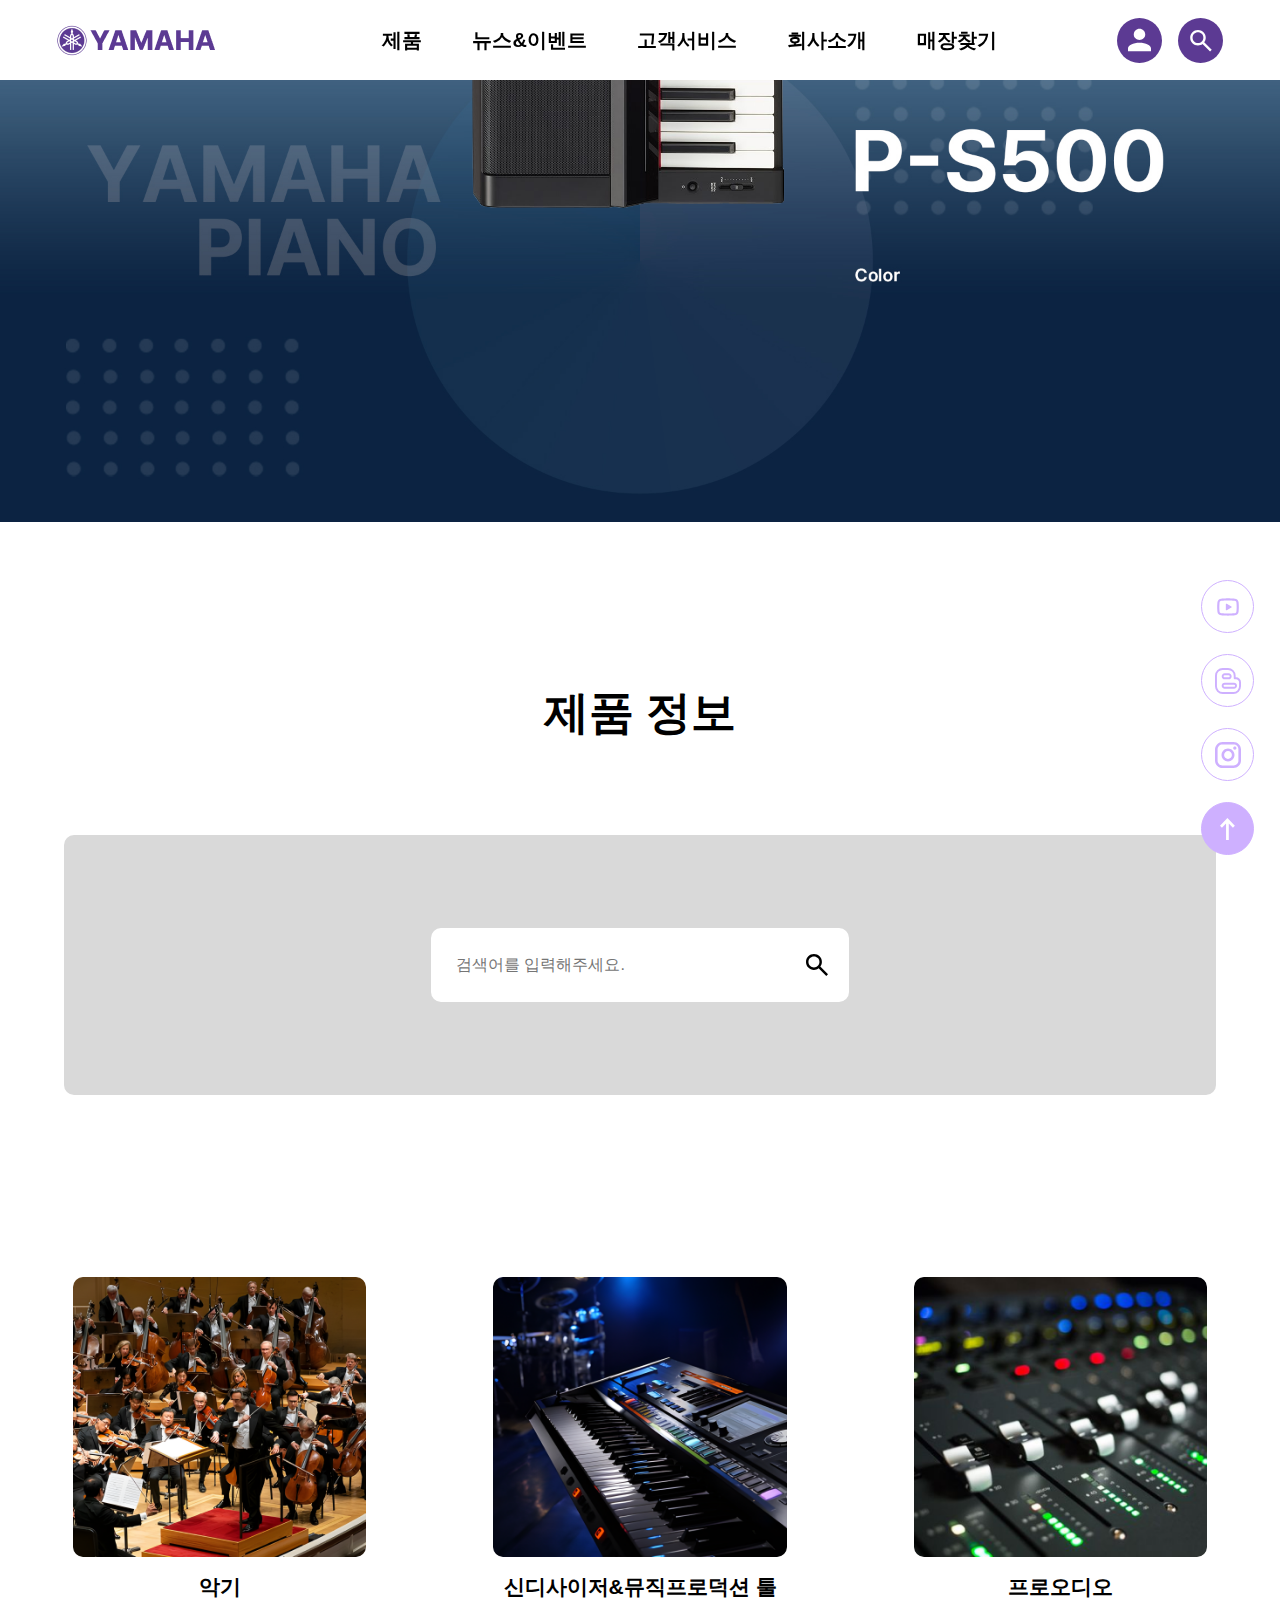
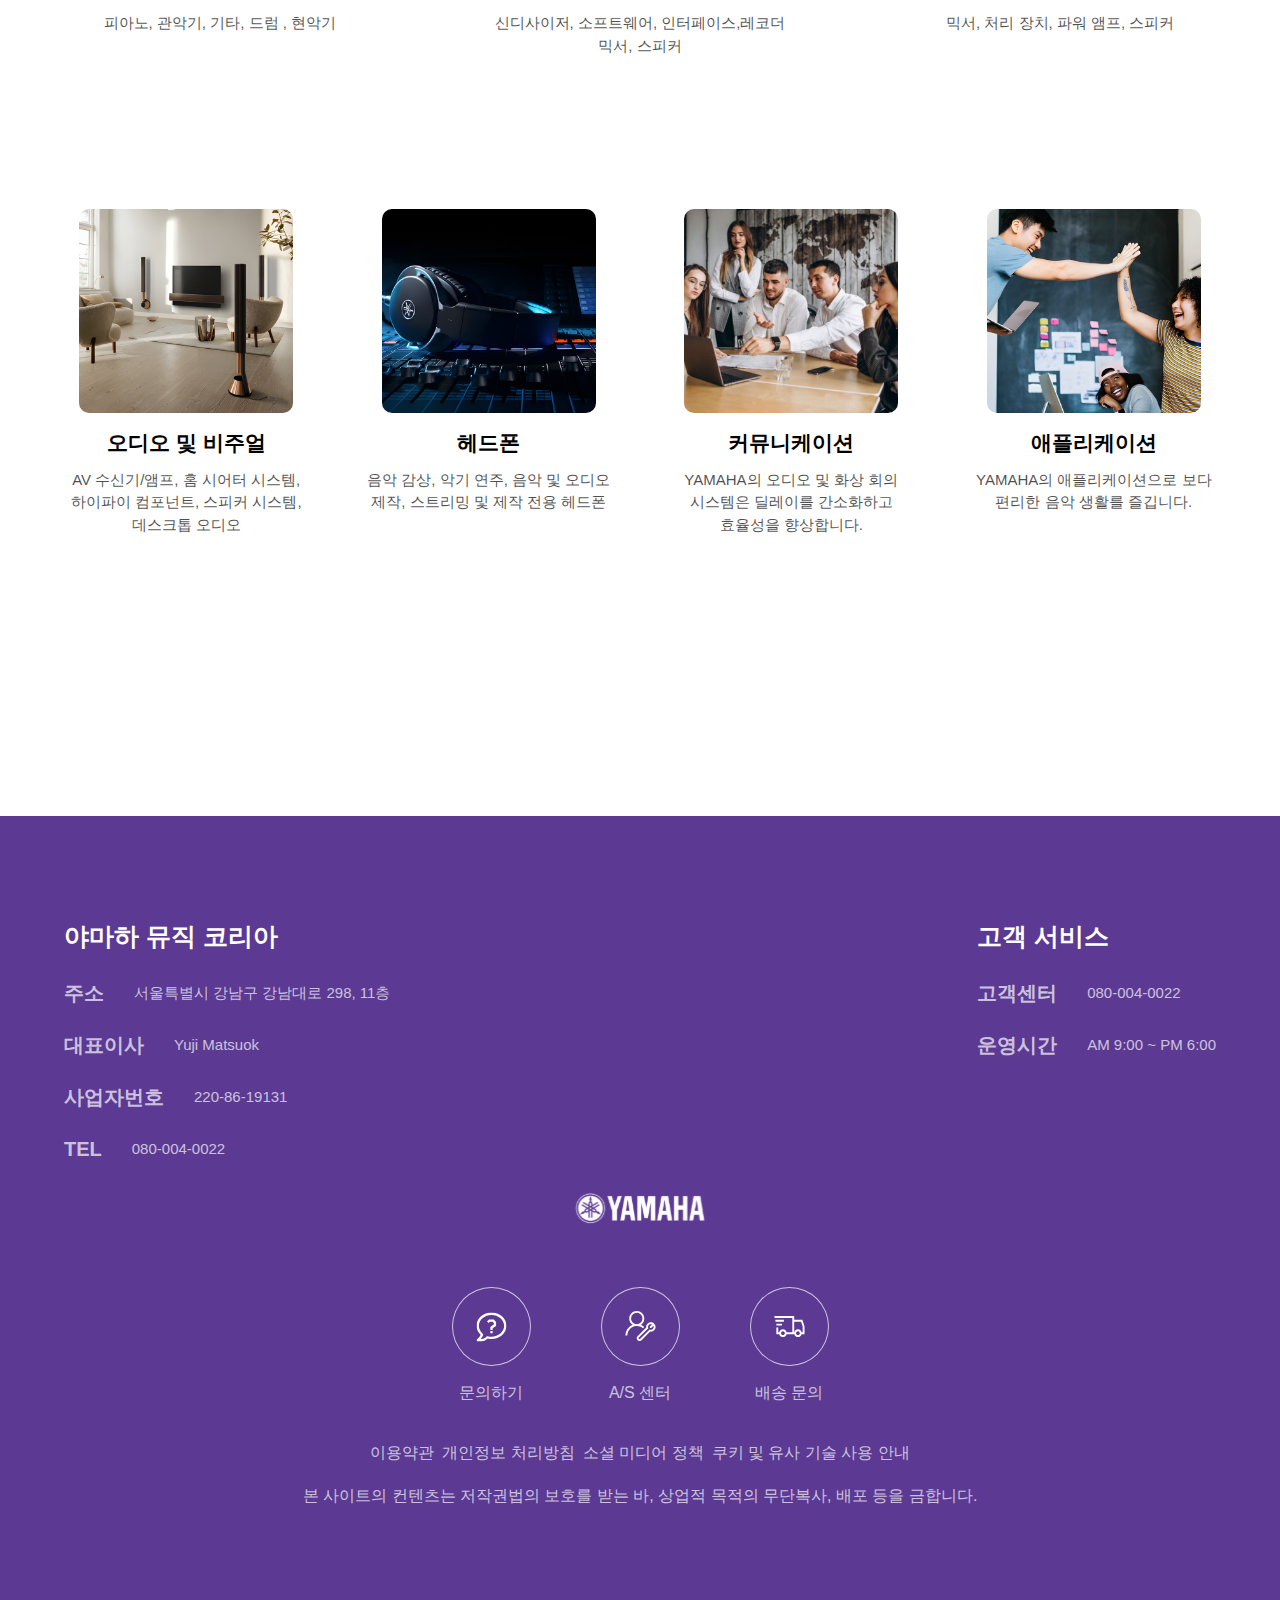
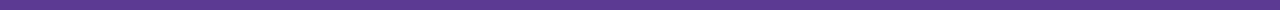
<file: product.html>
<!DOCTYPE html>
<html lang="ko">
  <head>
    <meta charset="UTF-8" />
    <meta name="viewport" content="width=device-width, initial-scale=1.0" />
    <title>Product</title>
    <link rel="stylesheet" href="./css/reset.css" />
    <link rel="stylesheet" href="./css/style.css" />
    <link rel="stylesheet" href="./css/common.css" />
  </head>
  <body id="product">
    <header id="header">
      <div class="inner">
        <nav>
          <h1 class="logo">
            <a href="./index.html"><i class="hidden">yamaha</i></a>
          </h1>
          <ul class="gnb">
            <li><a href="./product.html">제품</a></li>
            <li><a href="#">뉴스&이벤트</a></li>
            <li><a href="#">고객서비스</a></li>
            <li><a href="#">회사소개</a></li>
            <li><a href="#">매장찾기</a></li>
          </ul>
          <div class="util">
            <button type="button" class="btn-login">
              <i class="hidden">login</i>
            </button>
            <button type="button" class="btn-search">
              <i class="hidden">search</i>
            </button>
          </div>
          <!-- 모바일 메뉴 -->
          <a href="#" class="m-menu"><i class="hidden">모바일메뉴</i></a>
        </nav>
      </div>
    </header>

    <main class="main">
      <section class="sub-product">
        <div class="sub-product-bg">
          <figure>
            <img src="./img/메인......배경화면psd.jpg" alt="배경화면" />
          </figure>
        </div>
        <div class="sub-product-con">
          <figure>
            <img src="./img/product-visual-piano.png" alt="피아노" />
          </figure>
          <div clas s="product-color">
            <a href="#" class="color"><i class="hidden">블랙</i></a>
            <a href="#" class="color2"><i class="hidden">화이트</i></a>
            <a href="#" class="color3"><i class="hidden">그레이</i></a>
            <a href="#" class="color4"><i class="hidden">베이지</i></a>
          </div>
        </div>
      </section>

      <section class="product-info">
        <div class="inner">
          <h2>제품 정보</h2>
          <div class="search">
            <form action="#">
              <fieldset>
                <legend>
                  <i class="hidden">검색</i>
                </legend>

                <div class="f-row">
                  <input
                    type="search"
                    placeholder="검색어를 입력해주세요."
                  /><button class="fbth-search">
                    <i class="hidden">검색</i>
                  </button>
                </div>
              </fieldset>
            </form>
          </div>

          <div class="pro-menu">
            <div class="pro-menu-main">
              <ul>
                <li>
                  <a href="#">
                    <figure>
                      <img src="./img/product-menu.png" alt="" />
                    </figure>
                    <div class="menu-con">
                      <strong>악기</strong>
                      <p>피아노, 관악기, 기타, 드럼 , 현악기</p>
                    </div>
                  </a>
                </li>

                <li>
                  <a href="#">
                    <figure>
                      <img src="./img/product-menu2.png" alt="" />
                    </figure>
                    <div class="menu-con">
                      <strong>신디사이저&뮤직프로덕션 툴</strong>
                      <p>
                        신디사이저, 소프트웨어, 인터페이스,레코더 믹서, 스피커
                      </p>
                    </div>
                  </a>
                </li>

                <li>
                  <a href="#">
                    <figure>
                      <img src="./img/product-menu3.png" alt="" />
                    </figure>
                    <div class="menu-con">
                      <strong>프로오디오</strong>
                      <p>믹서, 처리 장치, 파워 앰프, 스피커</p>
                    </div>
                  </a>
                </li>
              </ul>
            </div>
            <div class="pro-menu-sec">
              <ul>
                <li>
                  <a href="#">
                    <figure>
                      <img src="./img/product-menu4.png" alt="" />
                    </figure>
                    <div class="menu-con">
                      <strong>오디오 및 비주얼</strong>
                      <p>
                        AV 수신기/앰프, 홈 시어터 시스템, 하이파이 컴포넌트,
                        스피커 시스템, 데스크톱 오디오
                      </p>
                    </div>
                  </a>
                </li>

                <li>
                  <a href="#">
                    <figure>
                      <img src="./img/product-menu5.png" alt="" />
                    </figure>
                    <div class="menu-con">
                      <strong>헤드폰</strong>
                      <p>
                        음악 감상, 악기 연주, 음악 및 오디오 제작, 스트리밍 및
                        제작 전용 헤드폰
                      </p>
                    </div>
                  </a>
                </li>

                <li>
                  <a href="#">
                    <figure>
                      <img src="./img/product-menu6.png" alt="" />
                    </figure>
                    <div class="menu-con">
                      <strong>커뮤니케이션</strong>
                      <p>
                        YAMAHA의 오디오 및 화상 회의 시스템은 딜레이를
                        간소화하고 효율성을 향상합니다.
                      </p>
                    </div>
                  </a>
                </li>

                <li>
                  <a href="#">
                    <figure>
                      <img src="./img/product-menu7.png" alt="" />
                    </figure>
                    <div class="menu-con">
                      <strong>애플리케이션</strong>
                      <p>
                        YAMAHA의 애플리케이션으로 보다 편리한 음악 생활를
                        즐깁니다.
                      </p>
                    </div>
                  </a>
                </li>
              </ul>
            </div>
          </div>
        </div>
      </section>
    </main>

    <footer id="footer">
      <div class="inner">
        <div class="foot">
          <div class="foot-yamaha-ko">
            <h6>야마하 뮤직 코리아</h6>
            <dl>
              <dt>주소</dt>
              <dd>서울특별시 강남구 강남대로 298, 11층</dd>
            </dl>
            <dl>
              <dt>대표이사</dt>
              <dd>Yuji Matsuok</dd>
            </dl>
            <dl>
              <dt>사업자번호</dt>
              <dd>220-86-19131</dd>
            </dl>
            <dl>
              <dt>TEL</dt>
              <dd>080-004-0022</dd>
            </dl>
          </div>
          <div class="foot-service">
            <h6>고객 서비스</h6>
            <dl>
              <dt>고객센터</dt>
              <dd>080-004-0022</dd>
            </dl>
            <dl>
              <dt>운영시간</dt>
              <dd>AM 9:00 ~ PM 6:00</dd>
            </dl>
          </div>
        </div>

        <div class="foot-logo"><i class="hidden">야마하로고</i></div>

        <div class="yamaha-service">
          <ul>
            <li>
              <a href="#"><p>문의하기</p></a>
            </li>
            <li>
              <a href="#"><p>A/S 센터</p></a>
            </li>
            <li>
              <a href="#"><p>배송 문의</p></a>
            </li>
          </ul>
        </div>
      </div>
      <div class="foot-info">
        <ul>
          <li>
            <a href="#">
              <p>이용약관</p>
            </a>
          </li>
          <li>
            <a href="#">
              <p>개인정보 처리방침</p>
            </a>
          </li>
          <li>
            <a href="#">
              <p>소셜 미디어 정책</p>
            </a>
          </li>
          <li>
            <a href="#">
              <p>쿠키 및 유사 기술 사용 안내</p>
            </a>
          </li>
        </ul>
      </div>
      <div class="foot-info2">
        <p>
          본 사이트의 컨텐츠는 저작권법의 보호를 받는 바, 상업적 목적의
          무단복사, 배포 등을 금합니다.
        </p>
      </div>
    </footer>

    <div class="quick-menu">
      <a href="https://www.youtube.com/@yamahamusickorea" class="btn-youtube"
        ><i class="hidden">유튜브</i></a
      >
      <a href="http://https://blog.naver.com/ymkpa" class="btn-blog"
        ><i class="hidden">블로그</i></a
      >
      <a
        href="https://www.instagram.com/yamaha_music_kr?utm_source=ig_web_button_share_sheet&igsh=ZDNlZDc0MzIxNw=="
        class="btn-insta"
        ><i class="hidden">인스타그램</i></a
      >
      <a href="#top" class="btn-top"><i class="hidden">위로</i></a>
    </div>
  </body>
</html>
</file>
<file: css/style.css>
.visual {
  height: 100vh;
  background: var(--black);
}

.video {
  width: 100%;
  height: 100%;
}
.video iframe {
  width: 100%;
  height: 100%;
  object-fit: cover;

  mask: url(../img/pngwing.com.png) no-repeat 50% / 100% auto;
  animation: mask-ani 5s both;
}

@keyframes mask-ani {
  0% {
    mask-size: 0% auto;
    opacity: 0;
  }
  100% {
    mask-size: 90% auto;
    opacity: 1;
  }
}

.product {
  padding: 20rem 0 30rem;
  background: var(--main-color);
}

.product .sec-tit {
  text-align: center;
}

.pro-instrument {
  margin-top: 9rem;
  display: flex;
  align-items: center;
  gap: 1.5rem;
}

.pro-instrument figure {
  width: 110rem;
  width: 57.2917%;
}

.pro-instrument figure img {
  width: 100%;
  height: 38.2rem;
  border-radius: 0px 500px 500px 0px;
  object-fit: cover;
}

.pro-electron figure {
  width: 110rem;
  width: 57.2917%;
}

.pro-electron figure img {
  width: 100%;
  height: 38.2rem;
  border-radius: 500px 0px 0px 500px;
  object-fit: cover;
}
.pro-instrument-list {
  width: 13.2rem;
  /* height: 35rem; */
  margin-left: 5rem;
}
.pro-instrument-list li a {
  display: block;
  width: 13.2rem;
  color: var(--whith);
  font-weight: 400;
  font-size: 2.5rem;
  color: var(--text-color);
  margin-top: 2.5rem;
  gap: 1.5rem;

  display: flex;
  align-items: center;
}

.pro-instrument-list li:nth-child(3) a {
  font-weight: 700;
  color: var(--whith);
}

.pro-instrument-list li a::before {
  content: '';
  display: block;
  width: 1rem;
  height: 1rem;
  /* border: 1px solid #000; */
  border-radius: 50%;
  background: var(--text-color);
}

.pro-instrument-list li:nth-child(3) a::before {
  background: var(--whith);
}

.pro-electron {
  display: flex;
  justify-content: space-between;
  align-items: center;
  margin-top: 7rem;
}

.pro-electron-list {
  width: 18rem;

  margin-left: auto;
  margin-right: 4rem;
  gap: 1.5rem;
}

.pro-electron-list li a {
  display: block;
  width: 17rem;

  color: var(--whith);
  font-weight: 400;
  font-size: 2.5rem;
  color: var(--text-color);
  margin-top: 2.5rem;

  display: flex;
  justify-content: space-between;
  align-items: center;
  gap: 1.5rem;
}

.pro-electron-list li a b {
  text-align: right;
  flex: 1 1 90%;
}

.pro-electron-list li a::after {
  content: '';
  display: block;
  width: 1rem;
  height: 1rem;
  /* border: 1px solid #000; */
  border-radius: 50%;
  background: var(--text-color);
}

.pro-electron-list li:nth-child(3) a::after {
  background: var(--whith);
}
.pro-electron-list li:nth-child(3) a {
  font-weight: 700;
  color: var(--whith);
}

.btn-wrap {
  display: flex;
  justify-content: center;
}

.product .btn-online {
  border: 3px solid var(--whith);
  border-radius: 50px;
  width: 30.7rem;
  width: 15.9896%;
  height: 6.5rem;
  color: var(--whith);
  font-weight: 300;
  font-size: 2rem;
  margin-top: 10.9rem;

  display: flex;
  text-align: center;
  align-items: center;
  justify-content: center;
  transition: 0.4s;
}

.product .btn-online:hover {
  background: var(--whith);
  color: var(--main-color);
}

/* .pro-video {
  position: relative;
}

.pro-video-img {
}

.pro-video-img ul {
  display: flex;
  margin-top: 18.9rem;
  align-items: center;
  justify-content: center;
}

.pro-video-img ul li {
  background: no-repeat 50% / cover;
  border-radius: 10px;
  position: relative;
}

.pro-video-img ul li:nth-child(1) {
  background-image: url(../img/product-video.png);
  width: 53rem;
  height: 32.8rem;
  left: -6%;
}
.pro-video-img ul li:nth-child(2) {
  background-image: url(../img/product-video2.png);
  width: 66.8rem;
  height: 43.6rem;
  position: absolute;
  z-index: 1;
}
.pro-video-img ul li:nth-child(3) {
  background-image: url(../img/product-video3.png);
  width: 53rem;
  height: 32.8rem;
  right: -6%;
}

.pro-video-img ul li::before {
  content: "";
  background: url(../img/ico-youtube.png) no-repeat 50% 50% / cover;
  position: absolute;
  top: 50%;
  left: 45%;
  transform: translateY(-50%);
  width: 7rem;
  height: 5rem;
}

.pro-video button {
  position: absolute;
  width: 4rem;
  height: 4rem;

  background: no-repeat 50% / contain;
  z-index: 1;
  top: 30%;

  display: flex;
  justify-content: space-between;
  transition: 0.4s;
}

.pro-video button:hover {
  width: 4.5rem;
  height: 4.5rem;
}

.pro-video .btn-before-black {
  left: 100px;
  background-image: url(../img/ico-before-white.png);
}

.pro-video .btn-after-black {
  right: 100px;
  background-image: url(../img/ico-after-white.png);
} */

.news {
  margin-top: 18rem;
}
.news .sec-tit {
  color: var(--main-color);
  display: flex;
  justify-content: center;
}

.news-list {
  display: flex;
  align-items: center;
  justify-content: center;
  gap: 1rem;
  margin-top: 5.3rem;
  text-align: center;
}

.news-list li {
  width: 42rem;
  width: 100%;
  height: 47rem;
  border-radius: 15px;
  background: rgba(0, 0, 0, 0.7) 50% / cover;
  /* padding: 7.8rem 0 9.5rem; */
  display: flex;
  flex-direction: column;
  justify-content: center;
  align-items: center;
  position: relative;
  overflow: hidden;
}

.news-list li:nth-child(1) {
  background-image: url(../img/news.png);
}
.news-list li:nth-child(2) {
  background-image: url(../img/news2.png);
}
.news-list li:nth-child(3) {
  background-image: url(../img/news3.png);
}

.news-list li::before {
  content: '';
  position: absolute;
  top: 0;
  left: 0;
  width: 100%;
  height: 100%;
  background: rgba(0, 0, 0, 0.6);
  opacity: 0;
  transition: 0.4s;
}
.news-list li:hover::before {
  opacity: 1;
}

.news-list strong {
  font-weight: 700;
  font-size: 3.5rem;
  color: var(--title-color);
  z-index: 1;
}
.news-list h4 {
  font-weight: 700;
  font-size: 4.5rem;
  color: var(--whith);
  margin-top: 3.9rem;
  z-index: 1;
}
.news-list p {
  font-weight: 500;
  font-size: 2rem;
  color: var(--whith);
  margin-top: 1.5rem;
  z-index: 1;
}

.btn-news {
  display: block;
  width: 5.5rem;
  height: 5.5rem;
  border: 3px solid var(--whith);
  border-radius: 50%;
  margin-top: 4.5rem;
  background: url(../img/bx_chevron-left-circle.png) no-repeat 50% / cover;
  transition: 0.4s;
  z-index: 1;
  align-items: center;
}

.btn-news:hover {
  border: 3px solid var(--main-color);
  background: var(--main-color) url(../img/bx_chevron-left-circle.png) no-repeat
    50% / cover;
}

.artist .sec-tit {
  color: var(--main-color);
  text-align: center;
}

.artist {
  position: relative;
  margin-top: 28rem;
}

.artise-slider-wrap {
  margin-top: 8.6rem;
  /* border: 1px solid #000; */
}

.artise-slider {
  /* border: 1px solid #f00; */
}

.artise-slider .swiper-slider {
  filter: grayscale(1);
  transform: scale(0.8);
  transition: 0.4s;
}
.artise-slider .swiper-slider-active {
  filter: grayscale(0);
  transform: scale(1);
}

.artist-list {
  display: flex;
}
.artist-list figure {
  width: 50%;
}

.artist-con {
  padding: 6.9rem;
  width: 50%;
}

.artist-con h4 {
  font-weight: 500;
  font-size: 5.5rem;
  color: var(--black);
}
.artist-con strong {
  color: var(--txt);
  font-weight: 600;
  font-size: 2rem;
  margin-top: 2.4rem;
}
.artist-con p {
  font-weight: 400;
  font-size: 2.2rem;
  color: var(--txt);
  margin-top: 4.5rem;
}

.artise-slider button {
  position: absolute;
  width: 4rem;
  height: 4rem;
  /* border: 1px solid #000; */
  background: no-repeat 50% / contain;
  z-index: 1;
  top: 50%;
  display: flex;
  transition: 0.4s;
}

.artise-slider button:hover {
  width: 4.5rem;
  height: 4.5rem;
}

.artise-slider .btn-before-white {
  left: 10%;
  background-image: url(../img/ico-a.png);
}

.artise-slider .btn-after-white {
  right: 10%;
  background-image: url(../img/ico-b.png);
}

.artist .btn-more {
  background: var(--main-color);
  border-radius: 50px;
  width: 30.7rem;
  height: 6.5rem;
  color: var(--whith);
  font-weight: 500;
  font-size: 2rem;
  margin-top: 10.9rem;

  display: flex;
  justify-content: space-between;
  text-align: center;
  align-items: center;
  justify-content: center;
  transition: 0.4s;
}

.artist .btn-more:hover {
  background: var(--whith);
  border: 1px solid var(--main-color);
  color: var(--main-color);
}

.story {
  background: url(../img/story-visual.png) no-repeat 50% / cover fixed;
  margin-top: 20em;
}

.story-con {
  display: flex;
  flex-direction: column;
  justify-content: center;
  align-items: center;
  padding-top: 20.8rem;
}

.story-con h4 {
  font-weight: 700;
  font-size: 4.5rem;
  color: var(--whith);
}
.story-con strong {
  font-weight: 900;
  font-size: 8rem;
  color: var(--whith);
  margin-top: 17.8rem;
}
.story-con p {
  font-weight: 500;
  font-size: 2rem;
  color: var(--whith);
  margin-top: 0.5rem;
}

.story-list {
  margin: 14.5rem auto 0;
  display: flex;
  justify-content: space-between;
  padding-bottom: 24rem;
}

.story-list li {
  background: no-repeat 50% / cover;
  width: 59.6rem;
  width: 45.8462%;
  height: 44rem;
  border-radius: 10px;
  display: flex;
  flex-direction: column;
  align-items: center;
  justify-content: center;

  position: relative;
}

.story-list li:nth-child(1) {
  background-image: url(../img/story.png);
}
.story-list li:nth-child(2) {
  background-image: url(../img/story2.png);
}

.story-list li::before {
  content: '';
  position: absolute;
  top: 0;
  left: 0;
  width: 100%;
  height: 100%;
  background: rgba(92, 58, 147, 0.4);
  opacity: 0;
  transition: 0.4s;
}

.story-list li:hover::before {
  opacity: 1;
}

.story-list li strong {
  font-weight: 600;
  font-size: 5rem;
  color: var(--whith);
  z-index: 1;
}
.story-list li p {
  font-weight: 300;
  font-size: 1.8rem;
  color: var(--whith);
  margin-top: 1rem;
  text-align: center;
  z-index: 1;
}

.story-list .btn-story-list {
  font-weight: 400;
  font-size: 1.5rem;
  color: var(--whith);
  border: 1px solid var(--whith);
  border-radius: 50px;
  padding: 1.6rem 4rem;
  margin-top: 4rem;
  transition: 0.4s;
  z-index: 1;
}

.story-list .btn-story-list:hover {
  border: 1px solid var(--whith);
  background: var(--whith);
  color: var(--main-color);
}

.music-school {
  /* background: #56f; */
  padding: 20rem 0;
}

.music-school .sec-tit {
  color: var(--main-color);
  display: flex;
  justify-content: center;
}

.music-school-con {
  padding: 10rem 0;
  border-radius: 15px;
  margin-top: 11.2rem;

  display: flex;
  flex-direction: column;
  align-items: center;
  justify-content: center;

  background: url(../img/music-school-visual.png) no-repeat 50% / cover;
}

.music-school-con strong {
  font-weight: 600;
  font-size: 4.5rem;
  color: var(--whith);
}
.music-school-con h4 {
  font-weight: 600;
  font-size: 4.5rem;
  color: var(--whith);
  margin-top: 2.2rem;
}
.music-school-con p {
  font-weight: 400;
  font-size: 1.8rem;
  color: var(--text-color);
  margin-top: 2.2rem;
}

.btn-school {
  /* background: #ff5; */
  border: 3px solid var(--whith);
  border-radius: 50px;
  width: 30.7rem;
  height: 6.5rem;
  color: var(--whith);
  font-weight: 500;
  font-size: 2rem;
  margin-top: 6.2rem;

  display: flex;
  text-align: center;
  align-items: center;
  justify-content: center;
  transition: 0.4s;
}

.btn-school:hover {
  border: 3px solid var(--main-color);
  background: var(--main-color);
  color: var(--whith);
}

/* 서브페이지 */
#product .inner {
  width: 132rem;
}

.sub-product {
  width: 100%;
}

.sub-product .sub-product-bg {
  position: relative;
}

.sub-product-con figure {
  position: absolute;
  width: 165rem;
  width: 85.9375%;
  /* height: 165rem; */
  /* top: -950px; */
  top: -95%;
  left: 6%;

  display: flex;
  justify-content: center;

  animation: pulsate-fwd 3s ease-in-out infinite both;
}

/* @-webkit-keyframes pulsate-fwd {
  0% {
    -webkit-transform: scale(1);
    transform: scale(1);
  }
  50% {
    -webkit-transform: scale(1.5);
    transform: scale(1.5);
  }
  100% {
    -webkit-transform: scale(1);
    transform: scale(1);
  }
}
@keyframes pulsate-fwd {
  0% {
    -webkit-transform: scale(1);
    transform: scale(1);
  }
  50% {
    -webkit-transform: scale(1.1);
    transform: scale(1.1);
  }
  100% {
    -webkit-transform: scale(1);
    transform: scale(1);
  }
} */

.product-color {
  position: absolute;
  display: flex;
  align-items: center;
  gap: 3.8rem;
  top: 50%;
  left: 67%;
}

.product-color a {
  display: block;
  width: 5.2rem;
  height: 5.2rem;
  border-radius: 50px;
}

.color {
  background: var(--black);
}

.color2 {
  background: var(--whith);
}
.color3 {
  background: #606060;
}
.color4 {
  background: #ffe8bb;
}

.product-info h2 {
  font-weight: 700;
  font-size: 4.5rem;
  color: var(--black);
  display: flex;
  align-items: center;
  justify-content: center;

  margin-top: 15.7rem;
}

.search {
  width: 100%;
  margin: 0 auto;
  background: #d9d9d9;
  border-radius: 10px;
  padding: 9.3rem 36.7rem;
  margin-top: 8.8rem;
}

.f-row {
  background: var(--whith);
  width: 100%;
  margin: 0 auto;
  border-radius: 10px;

  display: flex;
  align-items: center;
  justify-content: center;
  padding: 1rem;
}

.f-row input {
  width: 100%;
  padding: 1.5rem;
}

.fbth-search {
  width: 5rem;
  height: 5rem;
  background: url(../img/pro-serch-icon.svg) no-repeat 50% /50% auto;
}

.pro-menu {
  margin-top: 18.2rem;
  color: var(--black);
  transition: 0.4s;
}

.pro-menu-main ul {
  display: flex;
  justify-content: space-between;
}

.pro-menu-main ul li {
  width: 35.7rem;
  width: 27.0455%;
  /* border: 1px solid #000; */
  text-align: center;
}

.pro-menu-main li figure {
  width: 33.6rem;
  width: 94.1176%;
  margin: 0 auto;
  display: block;
  overflow: hidden;
  position: relative;
  border-radius: 10px;
}

.pro-menu-main li figure::after {
  content: '';
  position: absolute;
  top: 0;
  left: 0;
  right: 0;
  bottom: 0;
  width: 100%;
  height: 100%;
  background: rgba(92, 58, 147, 0.4);
  border-radius: 10px;
  opacity: 0;
  transition: 0.4s;
}

.pro-menu-main li:hover figure::after {
  opacity: 1;
}

.menu-con {
  display: flex;
  flex-direction: column;
  align-items: center;
  justify-content: center;
}

.menu-con strong {
  font-weight: 600;
  font-size: 2.1rem;
  margin-top: 1.4rem;
}

.menu-con p {
  font-weight: 500;
  font-size: 1.5rem;
  margin-top: 1rem;
  flex-direction: column;
  text-align: center;

  color: rgba(0, 0, 0, 0.7);
}

.pro-menu-sec {
  margin-top: 15.2rem;
}

.pro-menu-sec ul {
  display: flex;
  justify-content: space-between;

  padding-bottom: 28rem;
}

.pro-menu-sec ul li {
  width: 28rem;
  width: 21.2121%;
  /* border: 1px solid #000; */
  text-align: center;
}

.pro-menu-sec li figure {
  width: 24.5rem;
  width: 87.5%;
  margin: 0 auto;
  position: relative;
  border-radius: 10px;
  overflow: hidden;
}

.pro-menu-sec li figure::after {
  content: '';
  position: absolute;
  top: 0;
  left: 0;
  right: 0;
  bottom: 0;
  background: rgba(92, 58, 147, 0.4);
  opacity: 0;
  transition: 0.4s;
}

.pro-menu-sec li:hover figure::after {
  opacity: 1;
}

@media (max-width: 1717px) {
  .artist-list {
    align-items: center;
  }
  .artist-con p {
    margin-top: 2rem;
  }
}

@media (max-width: 1320px) {
  #product .inner {
    width: 90%;
  }
}

@media (max-width: 1100px) {
  .news-list {
    flex-direction: column;
  }

  .news-list li {
    width: 77.6042%;
    height: 17.4rem;
  }
  .news-list strong {
    font-size: 2.4rem;
  }

  .news-list h4 {
    font-size: 3rem;
    margin-top: 1.5rem;
  }

  .news-list p {
    font-size: 1.5rem;
  }
  .btn-news {
    display: none;
  }
  .artist-list-wrap .btn-before-white {
    width: 3rem;
    height: 3rem;
  }
  .artist-list-wrap .btn-after-white {
    width: 3rem;
    height: 3rem;
  }

  .artist-con {
    padding: 5.7rem;
  }

  .artist-con h4 {
    font-size: 2.4rem;
  }

  .artist-con strong {
    font-size: 1.3rem;
  }

  .artist-con p {
    font-size: 1.5rem;
    margin-top: 1rem;
  }
}

@media (max-width: 932px) {
  .product .btn-online {
    width: 157px;
    height: 40px;
    font-size: 1.5rem;
  }
  .artist-list-wrap .btn-more {
    width: 157px;
    height: 40px;
    font-size: 1.5rem;
  }
  .btn-school {
    width: 157px;
    height: 40px;
    font-size: 1.5rem;
  }

  .story-list li strong {
    font-size: 4rem;
  }
  .story-list li p {
    font-size: 1.5rem;
  }

  .story-list .btn-story-list {
    display: none;
  }
}

@media (max-width: 768px) {
  .visual {
    height: 60vh;
  }

  .product {
    padding: 6.2rem 0 10rem;
  }
  .pro-electron figure {
    width: 66.6667%;
  }

  .pro-instrument figure {
    width: 66.6667%;
  }

  .pro-electron-list li a b,
  .pro-instrument-list li a {
    font-size: 1.8rem;
  }

  .artist-list-wrap button {
    display: none;
  }

  .artist-list {
    align-items: center;
    margin-top: 4rem;
  }

  .news {
    margin-top: 8.2rem;
  }

  .artist {
    margin-top: 15rem;
  }

  .story {
    margin-top: 16rem;
  }

  .story-con h4 {
    font-size: 3rem;
  }

  .story-con strong {
    font-size: 6rem;
    margin-top: 10rem;
  }
  .story-con p {
    font-size: 1.2rem;
  }

  .story-list {
    flex-direction: column;
    align-items: center;
    gap: 4rem;
  }

  .story-list li {
    width: 100%;
    height: 18.9rem;
  }

  .music-school {
    padding: 10rem 0;
  }

  .music-school-con strong {
    font-size: 3.5rem;
  }

  .music-school-con h4 {
    font-size: 3.4rem;
  }

  .music-school-con p {
    font-size: 1.2rem;
  }
}

@media (max-width: 600px) {
  .pro-instrument figure {
    width: 22rem;
    width: 58.6667%;
  }

  .pro-instrument figure img {
    height: 20rem;
  }

  .pro-electron figure {
    width: 22rem;
    width: 58.6667%;
  }

  .pro-electron figure img {
    height: 20rem;
  }

  .artist-con {
    padding: 1rem;
  }

  .artist-list {
    flex-direction: column;
  }

  .artist-list figure {
    width: 100%;
  }

  .artist-con {
    width: 100%;
    padding: 2.7rem;
  }

  .artist-con p {
    margin-top: 1rem;
  }

  .artist-list-wrap .btn-more {
    margin-top: 3.6rem;
    width: 41.8667%;
    height: 10vw;
  }

  .music-school-con {
    text-align: center;
  }
}

@media (max-width: 375px) {
  .pro-instrument {
    margin-top: 10rem;
    gap: 0;
  }

  .pro-instrument-list {
    margin-left: 1rem;
  }

  .pro-instrument-list li a {
    font-size: 1.5rem;
    margin-top: 2rem;
  }

  .pro-electron-list {
    margin-right: 1rem;
  }

  .pro-electron-list li a {
    margin-top: 2rem;
  }

  .pro-electron-list li a b {
    font-size: 1.5rem;
  }

  .product .btn-online {
    width: 41.8667%;
    height: 10vw;
  }

  .news-list li {
    width: 89.6%;
    height: 13.8rem;
  }

  .news-list li strong {
    font-size: 2rem;
  }

  .news-list li h4 {
    font-size: 2.5rem;
  }

  .news-list li p {
    font-size: 1.5rem;
  }

  .story .inner {
    width: 89.3333%;
  }

  .story-con {
    padding-top: 8.8rem;
  }

  .story-con strong {
    font-size: 5rem;
  }

  .story-con p {
    font-size: 1.2rem;
  }
  .story-list {
    padding-bottom: 14rem;
    margin: 2.8rem auto 0;
  }

  .story-list li {
    width: 100%;
    height: 13.2rem;
  }

  .story-list li strong {
    font-size: 3rem;
  }

  .story-list li p {
    font-size: 1.2em;
  }

  .music-school-con strong {
    font-size: 2.2rem;
  }
  .music-school-con h4 {
    font-size: 2.2rem;
  }
  .music-school-con p {
    font-size: 1.2rem;
    text-align: center;
  }

  .btn-school {
    width: 41.8667%;
    height: 10vw;
  }
}

/* 서브 태블릿 */
@media (max-width: 768px) {
  .inner {
    width: 171.875%;
  }
  .product-info h2 {
    font-size: 3rem;
  }
  .sub-product .sub-product-bg figure {
    width: 76.8rem;
  }

  .sub-product-con figure {
    top: -33%;
  }

  .product-color {
    top: 18%;
    gap: 2rem;
  }
  .product-color a {
    width: 4rem;
    height: 4rem;
  }

  .search {
    width: 100%;
    padding: 6.3rem 0;
  }

  .f-row {
    width: 32.8rem;
    height: 4rem;
  }

  .f-row input {
    width: 32.8rem;
    height: 4rem;
  }
  .pro-menu-main ul {
    gap: 4rem;
    justify-content: space-between;
  }

  .pro-menu-main li figure {
    width: 20rem;
  }

  .menu-con {
    text-align: center;
  }
  .pro-menu-sec ul {
    flex-wrap: wrap;
  }

  .pro-menu-sec ul li {
    width: 22.9rem;
  }
}

@media (max-width: 375px) {
  .inner {
    width: 89.3333%;
  }
  .sub-product .sub-product-bg figure {
    width: 100%;
  }
  .sub-product-con figure {
    top: -18%;
  }

  .f-row {
    width: 24.5rem;
    height: 3rem;
  }

  .f-row input {
    width: 20rem;
    height: 1rem;
  }

  .pro-menu-main ul {
    flex-direction: column;
    align-items: center;
    width: 100%;
    margin: 0 auto;
  }

  .pro-menu-sec ul {
    width: 33.5rem;
    margin: 0 auto;
  }
}
</file>
<file: css/common.css>
@charset "utf-8";

@font-face {
  font-family: 'Pretendard-Regular';
  src: url('https://cdn.jsdelivr.net/gh/Project-Noonnu/noonfonts_2107@1.1/Pretendard-Regular.woff')
    format('woff');
  font-weight: 400;
  font-style: normal;
}

:root {
  font-size: 62.5%;
  --main-color: #5c3a93;
  --title-color: #ceb0ff;
  --text-color: rgba(255, 255, 255, 0.7);
  --text-color-black: rgba(0, 0, 0, 0.7);
  --txt: #555;
  --whith: #fff;
  --black: #000;
}

a {
  text-decoration: none;
  color: inherit;
}

a:hover {
  text-decoration: none;
  color: var(--main-color);
}

img {
  max-width: 100%;
}

.hidden {
  position: absolute;
  margin: -1px;
  width: 1px;
  height: 1px;
  overflow: hidden;
  clip: rect(0, 0, 0, 0);
}

#header .nav {
  display: flex;
  height: 80px;
  margin: 0 auto;
}

.inner {
  width: 132rem;
  width: 68.75%;
  margin: 0 auto;

  /* background: rgba(255, 255, 0, 0.3); */
}

.sec-tit {
  font-weight: 700;
  font-size: 4.5rem;
  color: var(--whith);
}

body {
  font: 1.6rem/1.5 'pretendard', sans-serif;
  color: var(--main-color);
  word-break: keep-all; /* wbka */
  overflow-x: hidden;
}

#header {
  width: 100%;
  margin: 0 auto;
  position: absolute;
  top: 0;
  left: 0;
  background: var(--whith);
  z-index: 10;
}

#header .inner {
  width: 175rem;
  width: 91.1458%;
}

#header nav {
  height: 8rem;
  display: flex;
  justify-content: space-between;
  align-items: center;
}

.logo a {
  display: block;
  width: 15.9rem;
  height: 3.3rem;
  background: url(../img/h-logo.png) no-repeat 50% / contain;
  mix-blend-mode: multiply;
}

.gnb {
  display: flex;
  align-items: center;
  margin-left: auto;
  gap: 5rem;
}

.gnb li a {
  display: block;
  font-weight: 700;
  font-size: 2rem;
  color: var(--black);
}

.gnb li a:hover {
  color: var(--main-color);
}

.util {
  margin-left: 12rem;
}
.util button {
  width: 4.5rem;
  height: 4.5rem;
  background: var(--main-color) no-repeat 50% / 50% auto;
  /* border: 1px solid var(--black); */
  border-radius: 50%;
}

.util button:nth-child(1) {
  background-image: url(../img/ico-login.svg);
}
.util button:nth-child(2) {
  background-image: url(../img/ico-search.svg);
  margin-left: 1.2rem;
}

#footer {
  background: var(--main-color);
  color: var(--text-color);
}

.foot {
  display: flex;
  padding: 10.2rem 0 0;
  justify-content: space-between;
}

.foot-service h6,
.foot-yamaha-ko h6 {
  font-weight: 600;
  font-size: 2.5rem;
  color: var(--whith);
}

.foot-service dl,
.foot-yamaha-ko dl {
  margin-top: 2.2rem;
  display: flex;
  gap: 3rem;
  align-items: center;
}

.foot-service dl dt,
.foot-yamaha-ko dl dt {
  font-weight: 600;
  font-size: 2rem;
}

.foot-service dl dd,
.foot-yamaha-ko dl dd {
  font-weight: 400;
  font-size: 1.5rem;
}

.foot-logo {
  width: 13.9rem;
  height: 5.1rem;
  margin: 0 auto;
  background: url(../img/f-logo.svg) no-repeat 50% / contain;
  margin-top: 2rem;
}

.yamaha-service {
  margin-top: 5.2rem;
}

.yamaha-service ul {
  display: flex;
  align-items: center;
  justify-content: center;
  gap: 7rem;
}

.yamaha-service ul li a {
  display: flex;
  flex-direction: column;
  align-items: center;
  transition: 0.4s;
}

.yamaha-service ul li a::before {
  content: '';
  display: block;
  width: 7.7rem;
  height: 7.7rem;
  border: 1px solid var(--text-color);
  border-radius: 50%;
  background: no-repeat 50% / 40% auto;
}

.yamaha-service ul li a:hover {
  color: var(--whith);
}

.yamaha-service ul li:nth-child(1) a::before {
  background-image: url(../img/ico-searvice1.svg);
}
.yamaha-service ul li:nth-child(2) a::before {
  background-image: url(../img/ico-searvice2.svg);
}
.yamaha-service ul li:nth-child(3) a::before {
  background-image: url(../img/ico-searvice3.svg);
}
.yamaha-service ul li p {
  margin-top: 1.5rem;
}

/* .yamaha-service ul li a:hover {
  animation: shake-top 0.8s cubic-bezier(0.455, 0.03, 0.515, 0.955) both;
} */
.foot-info {
  margin-top: 3.6rem;
}

.foot-info ul {
  display: flex;
  align-items: center;
  justify-content: center;
  gap: 0.8rem;
}

.foot-info ul li a:hover {
  color: var(--whith);
  text-decoration: underline;
}

.foot-info2 {
  display: flex;
  align-items: center;
  justify-content: center;
  padding-bottom: 10.2rem;
  margin-top: 1.9rem;
}

.quick-menu {
  position: fixed;
  bottom: 5%;
  right: 2%;
}

.quick-menu a {
  width: 5.3rem;
  height: 5.3rem;
  border: 1px solid var(--title-color);
  border-radius: 50%;
  display: flex;
  justify-content: center;
  justify-content: space-between;
  margin-top: 2.1rem;

  background: no-repeat 50% / 50% auto;
  transition: 0.2s;
}

.quick-menu .btn-youtube {
  background-image: url(../img/quick-youtube.svg);
  z-index: 1;
}

.quick-menu .btn-blog {
  background-image: url(../img/quick-blog.svg);
}

.quick-menu .btn-insta {
  background-image: url(../img/quick-insta.svg);
}

.quick-menu .btn-top {
  background: var(--title-color) url(../img/quick-top.svg) no-repeat 50% / 30%
    auto;
}

.btn-youtube:hover {
  background: url(../img/quick-youtube.svg) no-repeat 50% / 60% auto;
}

.btn-blog:hover {
  background: url(../img/quick-blog.svg) no-repeat 50% / 60% auto;
}
.btn-insta:hover {
  background: url(../img/quick-insta.svg) no-repeat 50% / 60% auto;
}

.btn-top:hover {
  background: var(--title-color) url(../img/quick-top.svg) no-repeat 50% / 40%
    auto;
}

/* 태블릿 */

@media (max-width: 1100px) {
  .sec-tit {
    font-size: 3rem;
  }
  .util,
  .gnb {
    display: none;
  }

  .m-menu {
    display: block;
    width: 5rem;
    height: 5rem;
    background: url(../img/ico-menu.svg) no-repeat 50% /60% auto;
  }
}

@media screen and (max-width: 768px) {
  #header .inner,
  .inner {
    width: 82.9427%;
  }

  .logo a {
    width: 18.7031vw;
    height: auto;
    aspect-ratio: 1/1;
  }

  .foot {
  }

  .foot-service h6,
  .foot-yamaha-ko h6 {
    margin: 0;
    font-size: 1.8rem;
  }

  .foot-yamaha-ko dl,
  .foot-service dl {
    align-items: center;
    display: flex;
    gap: 2rem;
  }

  .foot-yamaha-ko dl dt,
  .foot-service dl dt {
    font-size: 1.2rem;
    margin: 0;
    /* text-align: center; */
  }

  .foot-yamaha-ko dl dt dd,
  .foot-service dl dt dd {
    font-size: 1rem;
    align-items: center;
  }

  .yamaha-service ul li a p {
    font-size: 1.2rem;
  }

  .yamaha-service ul li a::before {
    background: no-repeat 50% / 40% auto;
    aspect-ratio: 1/1;
  }

  .foot-info ul li a p {
    /* font-size: 1.2rem; */
  }

  .foot-info2 p {
    font-size: 1rem;
  }

  .quick-menu a {
    width: 4rem;
    height: 4rem;
  }
}

@media (max-width: 567px) {
  .foot {
    padding: 3.2rem 0 0;
  }

  .foot {
    flex-direction: column;
  }
  .foot-service h6 {
    margin-top: 4rem;
  }

  .yamaha-service ul li a {
    width: 5rem;
  }

  .foot-info {
    font-size: 1rem;
    align-items: center;
  }

  .foot-info2 {
    padding-bottom: 4.5rem;
  }
}

@media (max-width: 375px) {
  .inner {
    width: 89.3333%;
  }
  .m-menu {
    width: 3rem;
    height: 3rem;
  }
  .logo a {
    width: 24.5333vw;
    height: auto;
    aspect-ratio: 1/1;
  }

  .sec-tit {
    font-size: 2.5rem;
  }
}
</file>
